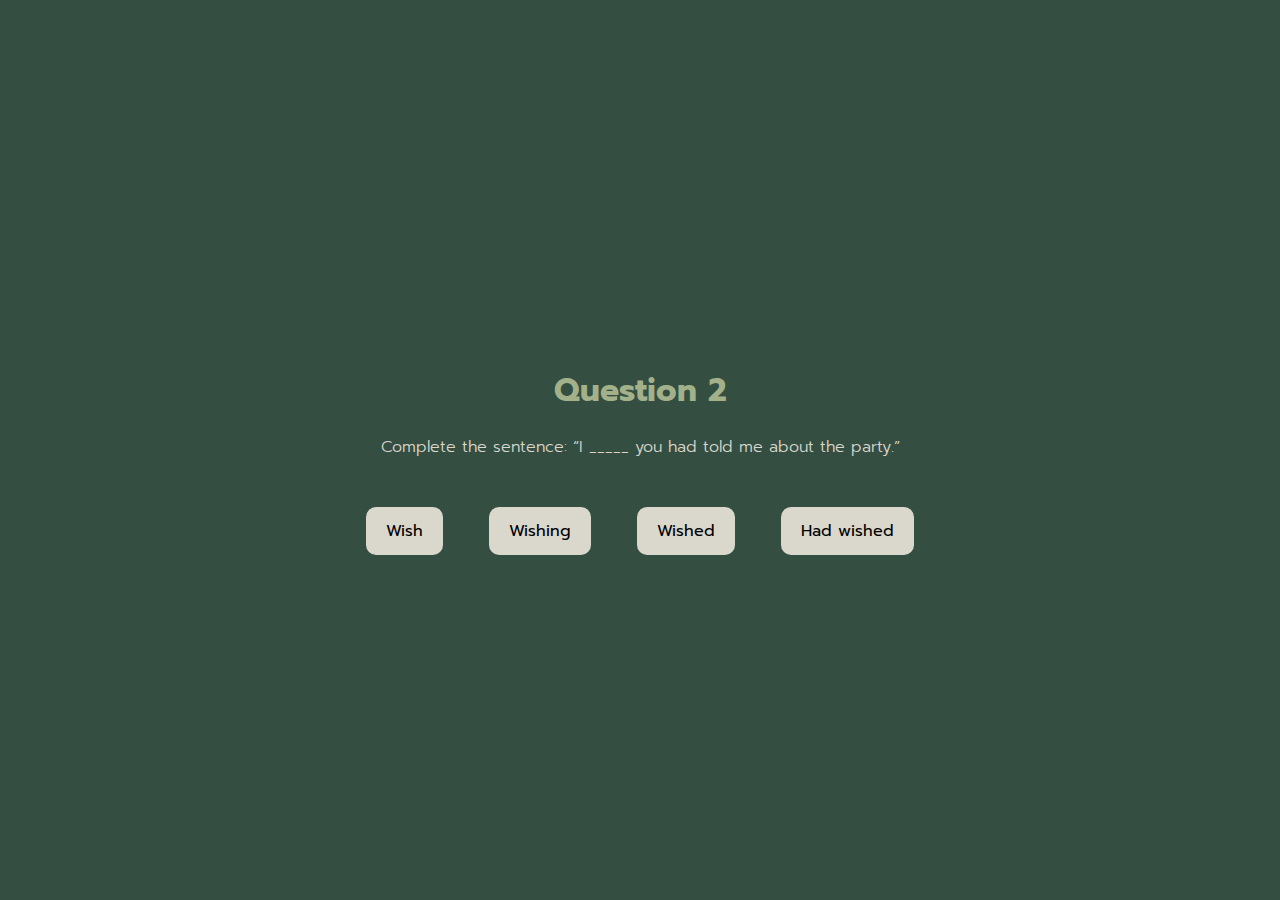
<file: levels/2.html>
<!DOCTYPE html>
<html lang="en">

<head>
    <meta charset="UTF-8">
    <link rel="stylesheet" href="../css/style.css">
    <meta name="viewport" content="width=device-width, initial-scale=1.0">
    <title>First Level</title>
</head>

<body>
    <main>
        <div class="container">
            <div class="menu-1">
                <h1>Question 2</h1>
                <p class="paragraph">
                    Complete the sentence: “I _____ you had told me about the party.”
                </p>
                <br />
                <br />
                <button onclick="window.location.href = '3.html'">
                    Wish
                </button>
                <button onclick="window.location.href = 'wrong.html'">
                    Wishing
                </button>
                <button onclick="window.location.href = 'wrong.html'">
                    Wished
                </button>
                <button onclick="window.location.href = 'wrong.html'">
                    Had wished
                </button>
            </div>
        </div>
    </main>
</body>

</html>
</file>
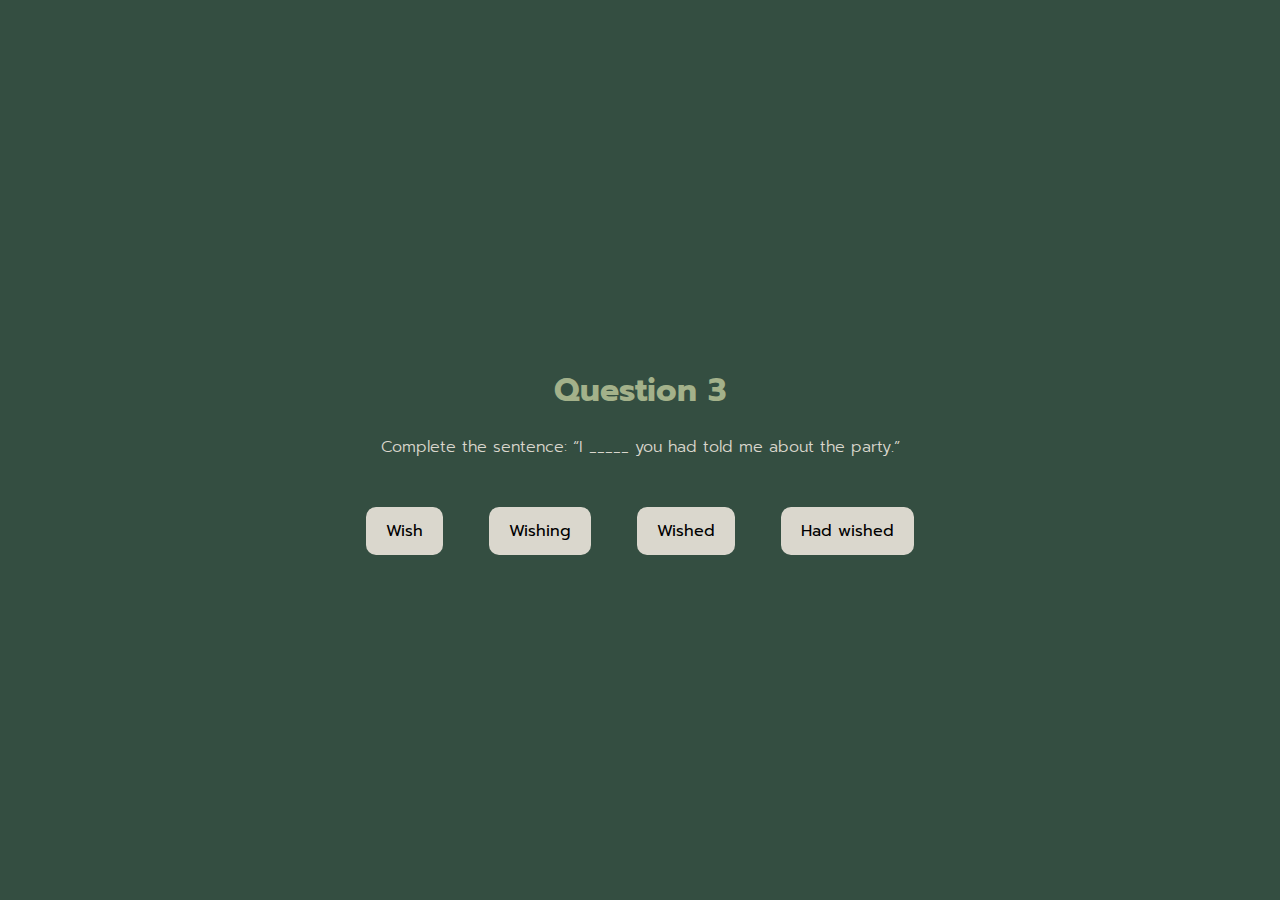
<file: levels/3.html>
<!DOCTYPE html>
<html lang="en">

<head>
    <meta charset="UTF-8">
    <link rel="stylesheet" href="../css/style.css">
    <meta name="viewport" content="width=device-width, initial-scale=1.0">
    <title>First Level</title>
</head>

<body>
    <main>
        <div class="container">
            <div class="menu-1">
                <h1>Question 3</h1>
                <p class="paragraph">
                    Complete the sentence: “I _____ you had told me about the party.”
                </p>
                <br />
                <br />
                <button onclick="window.location.href = '3.html'">
                    Wish
                </button>
                <button onclick="window.location.href = 'wrong.html'">
                    Wishing
                </button>
                <button onclick="window.location.href = 'wrong.html'">
                    Wished
                </button>
                <button onclick="window.location.href = 'wrong.html'">
                    Had wished
                </button>
            </div>
        </div>
    </main>
</body>

</html>
</file>
<file: css/style.css>
@import url('https://fonts.googleapis.com/css2?family=Prompt:wght@100;200;400&display=swap');

:root{
    --color-1: #344e41;
    --color-2: #3a5a40;
    --color-3: #588157;
    --color-4: #a3b18a;
    --color-5: #dad7cd;
}

html{
    background-color: var(--color-1);
}

*  {
    font-family: 'Prompt', sans-serif;
    margin: 0 auto;
}

h1 {
    margin: 20px 10px;
    text-align: center;
    color: var(--color-4);
}

button{
    display: table-cell;
    text-align: center;
    margin: 0px 20px;
    width: auto;
    height: 3em;
    background-color: var(--color-5);
    color: black;
    border: 0px;
    border-radius: 10px;
    -webkit-border-radius: 10px;
    -moz-border-radius: 10px;
    -ms-border-radius: 10px;
    -o-border-radius: 10px;
    font-size: 12pt;
    transition: 0.3s;
    padding: 0px 20px;
}

button:hover{
    background-color: var(--color-4);
}

.container{
    width: 100%;
    height: 100vh;
    display: table;
}

.menu-1{
    position: relative;
    height: 50vh;
    width: 100%;
    display: table-cell;
    vertical-align: middle;
    text-align: center;
    background-color: var(--color-1);
}

.paragraph{
    text-align: center;
    font-weight: 300;
    color: var(--color-5);
}

.blocktext{
    width: 55%;
    height: auto;
}
</file>
